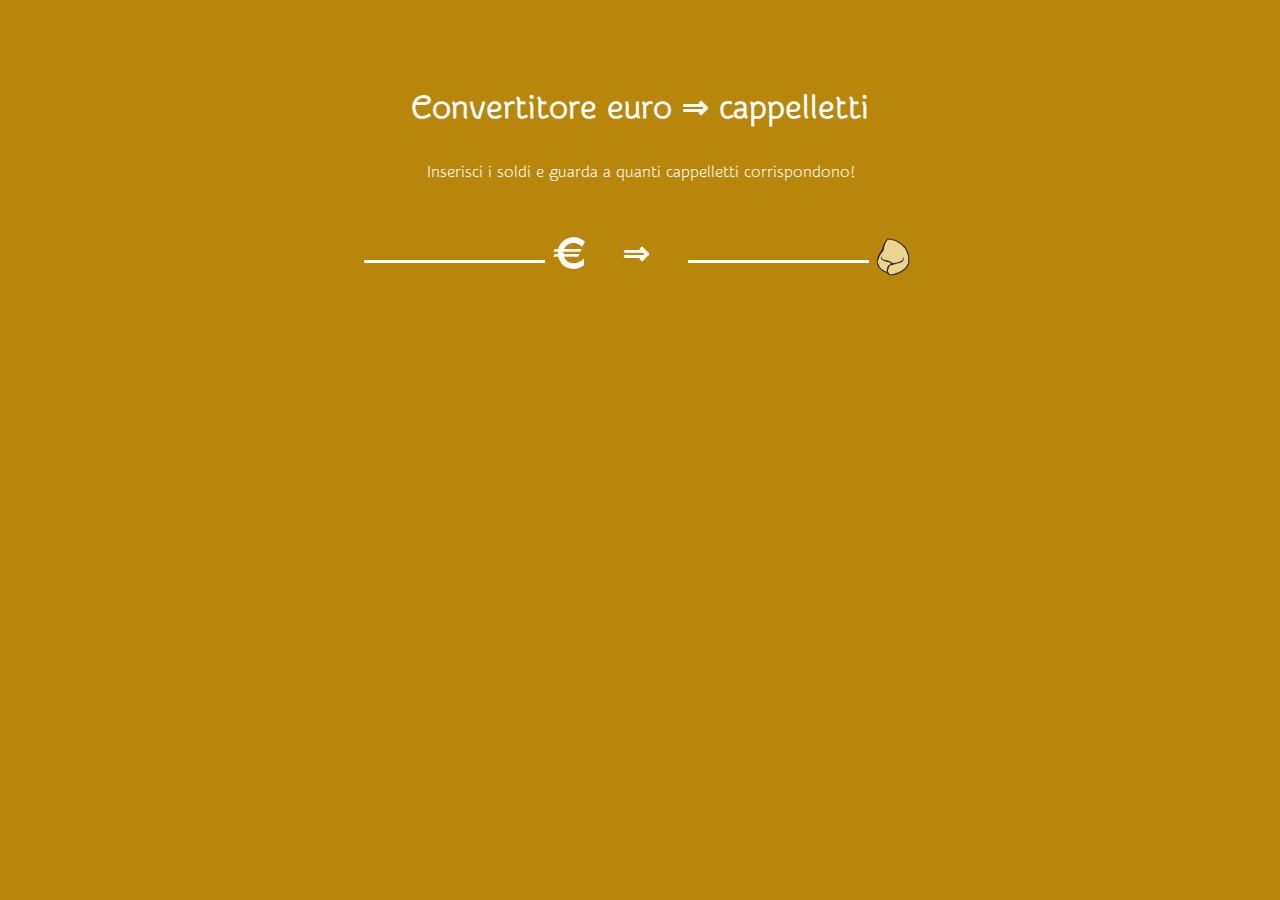
<file: cappelletti-converter/index.html>
<!DOCTYPE html>
<html lang="en">
  <head>
    <meta charset="UTF-8" />
    <meta name="viewport" content="width=device-width, initial-scale=1.0" />
    <title>Cappelletti Converter</title>
    <link rel="stylesheet" href="style.css" />
    <link
      href="https://fonts.googleapis.com/css2?family=Snippet&display=swap"
      rel="stylesheet"
    />
  </head>
  <body>
    <h1>Convertitore euro &rArr; cappelletti</h1>
<p>Inserisci i soldi e guarda a quanti cappelletti corrispondono!</p>
    <form class="container">
      <div class="box euro">
        <input id="euro" type="text" />
        <img src="./euro.png" alt="euro" />
      </div>

      <button type="submit">&rArr;</button>

      <div class="box cappelletti">
        <input id="cappelletti" type="text" readonly />
        <img
          class="cappelletto-img"
          src="./cappelletto-logo.png"
          alt="cappelletti"
        />
      </div>
    </form>

    <div class="result"></div>

    <script src="app.js"></script>
  </body>
</html>
</file>
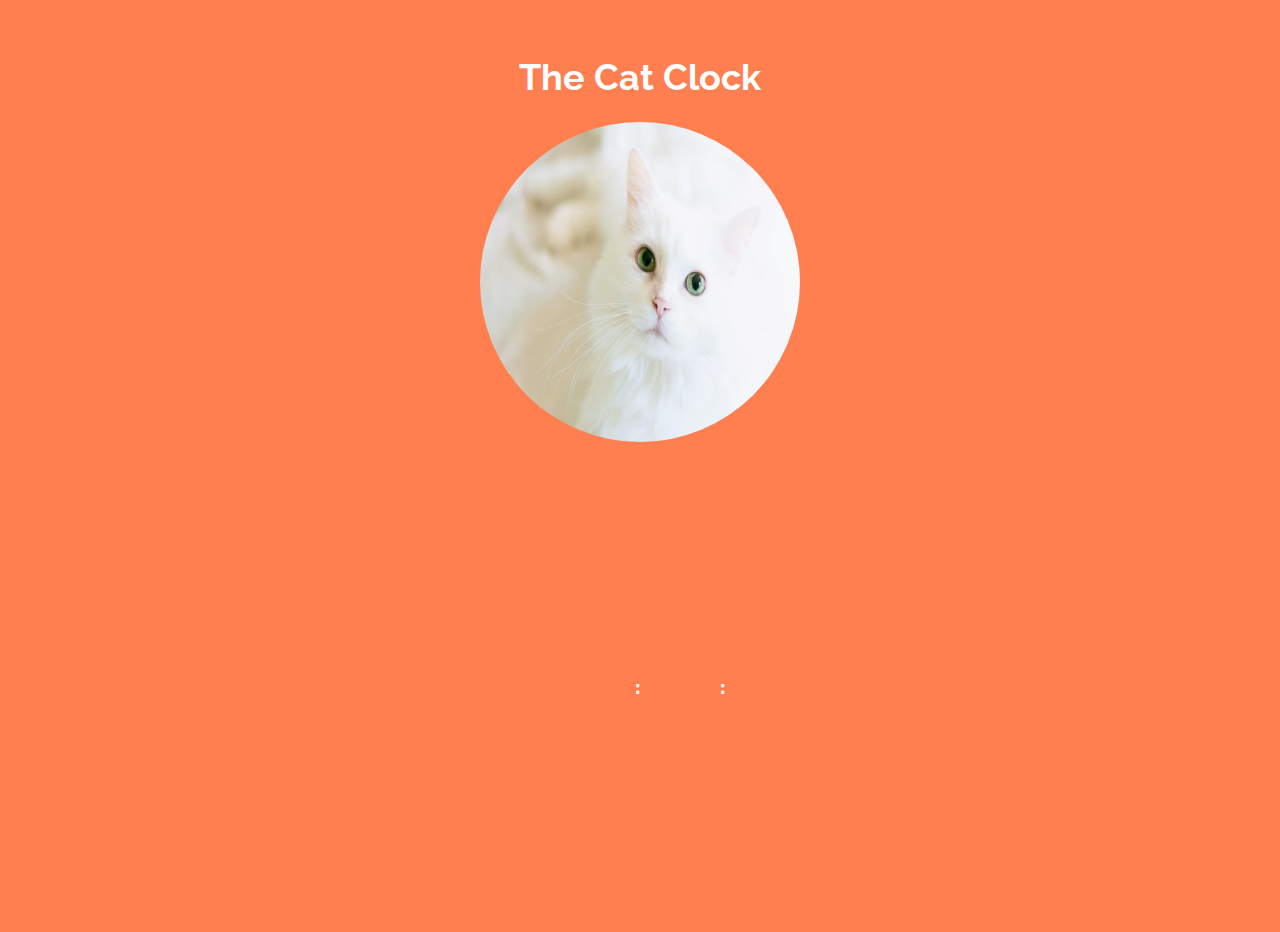
<file: cat-clock/index.html>
<!DOCTYPE html>
<html lang="en">
  <head>
    <meta charset="UTF-8" />
    <meta name="viewport" content="width=device-width, initial-scale=1.0" />
    <link rel="stylesheet" href="./style.css" />
    <link
      href="https://fonts.googleapis.com/css2?family=Raleway:wght@500&display=swap"
      rel="stylesheet"
    />
    <title>The Cat Clock</title>
  </head>
  <body>
    <h1>The Cat Clock</h1>
    <div class="image-box"></div>
    <div class="container">
      <div class="box">
        <p class="day"></p>
      </div>
      <div class="box">
        <p class="hours"></p>
      </div>
      <span>:</span>
      <div class="box">
        <p class="minutes"></p>
      </div>
      <span>:</span>
      <div class="box">
        <p class="seconds"></p>
      </div>
    </div>
    <script src="./app.js"></script>
  </body>
</html>
</file>
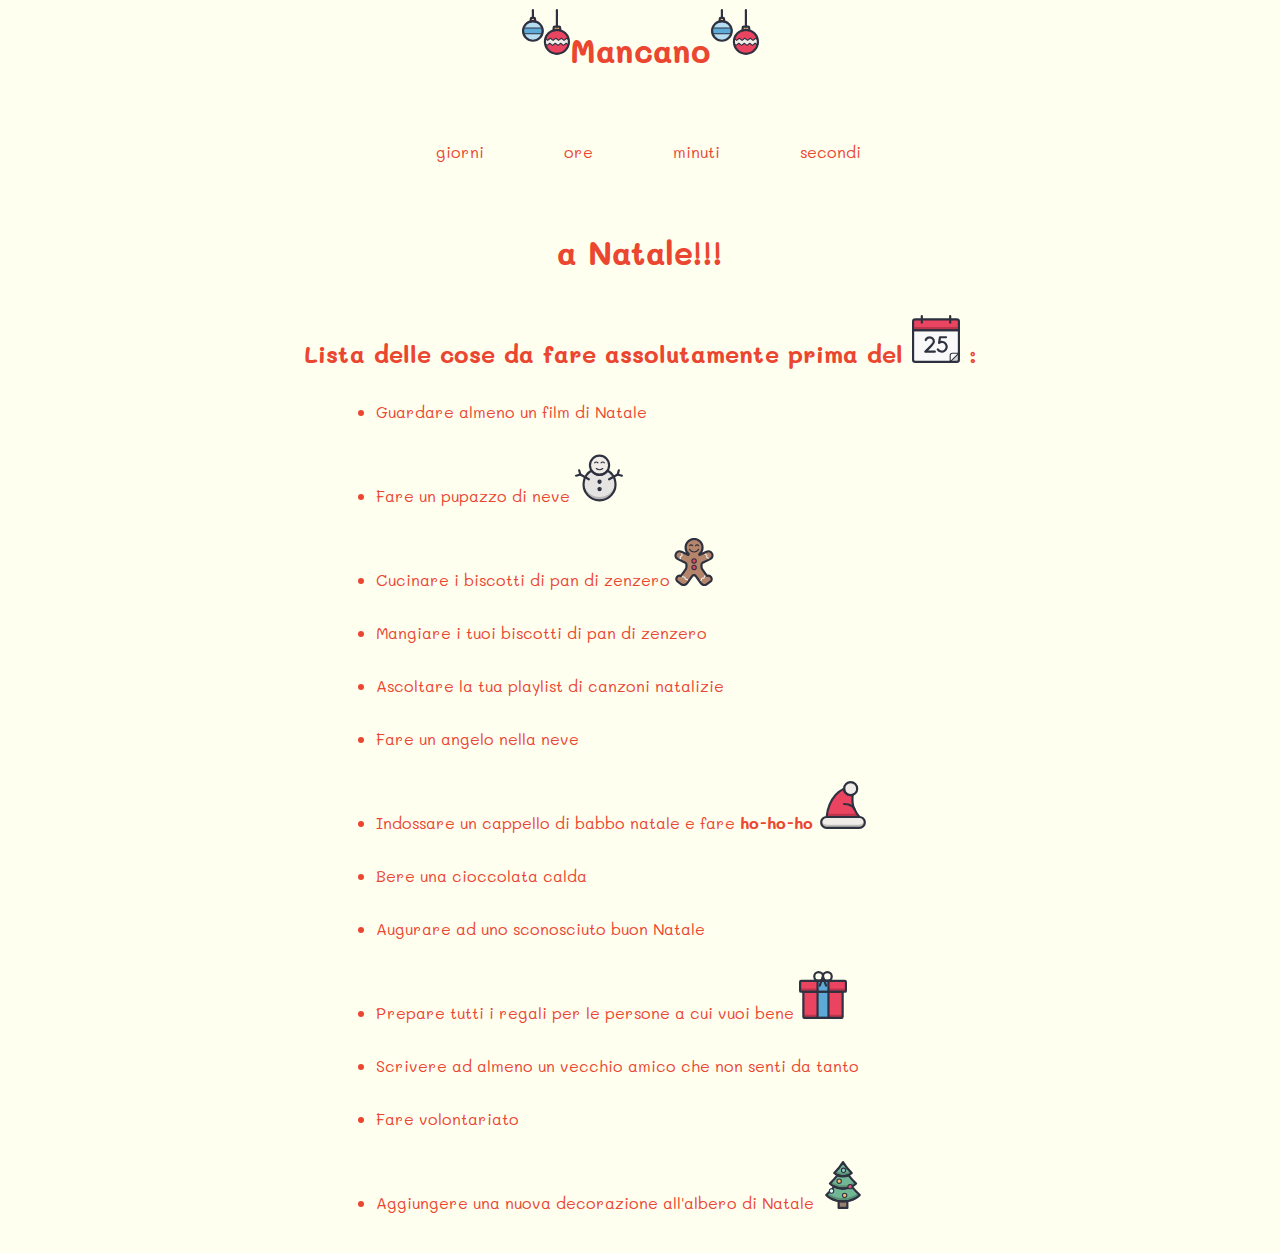
<file: Christmas-countdown/index.html>
<!DOCTYPE html>
<html lang="en">
  <head>
    <meta charset="UTF-8" />
    <meta name="viewport" content="width=device-width, initial-scale=1.0" />
    <link rel="stylesheet" href="./style.css" />
    <link
      href="https://fonts.googleapis.com/css2?family=Poppins:wght@300;400&display=swap"
      rel="stylesheet"
    />
    <link
      href="https://fonts.googleapis.com/css2?family=Mali:wght@500&display=swap"
      rel="stylesheet"
    />
    <title>Christams Count Down</title>
  </head>
  <body>
    <div class="title">
      <img src="./icons/baubles.svg" alt="" />
      <h1>Mancano</h1>
      <img src="./icons/baubles.svg" alt="" />
    </div>

    <div class="container">
      <div class="box days-box">
        <div class="days"></div>
        <p>giorni</p>
      </div>

      <div class="box hours-box">
        <div class="hours"></div>
        <p>ore</p>
      </div>

      <div class="box minutes-box">
        <div class="minutes"></div>
        <p>minuti</p>
      </div>

      <div class="box seconds-box">
        <div class="seconds"></div>
        <p>secondi</p>
      </div>
    </div>
    <h1>a Natale!!!</h1>

    <div class="todo-container">
      <h2>
        Lista delle cose da fare assolutamente prima del
        <img src="./icons/calendar-25.svg" alt="" /> :
      </h2>
      <ul>
        <li>Guardare almeno un film di Natale</li>
        <li>
          Fare un pupazzo di neve <img src="./icons/snowman.svg" alt="" />
        </li>
        <li>
          Cucinare i biscotti di pan di zenzero<img
            src="./icons/gingerbread-man.svg"
            alt=""
          />
        </li>
        <li>Mangiare i tuoi biscotti di pan di zenzero</li>
        <li>Ascoltare la tua playlist di canzoni natalizie</li>
        <li>Fare un angelo nella neve</li>
        <li>
          Indossare un cappello di babbo natale e fare
          <strong>ho-ho-ho</strong>
          <img src="./icons/santas-hat.svg" alt="" />
        </li>
        <li>Bere una cioccolata calda</li>
        <li>Augurare ad uno sconosciuto buon Natale</li>
        <li>
          Prepare tutti i regali per le persone a cui vuoi bene
          <img src="./icons/gift-1.svg" alt="" />
        </li>
        <li>Scrivere ad almeno un vecchio amico che non senti da tanto</li>
        <li>Fare volontariato</li>
        <li>
          Aggiungere una nuova decorazione all'albero di Natale
          <img src="./icons/christmas-tree-2.svg" alt="" />
        </li>
      </ul>
    </div>

    <script src="./app.js"></script>
  </body>
</html>
</file>
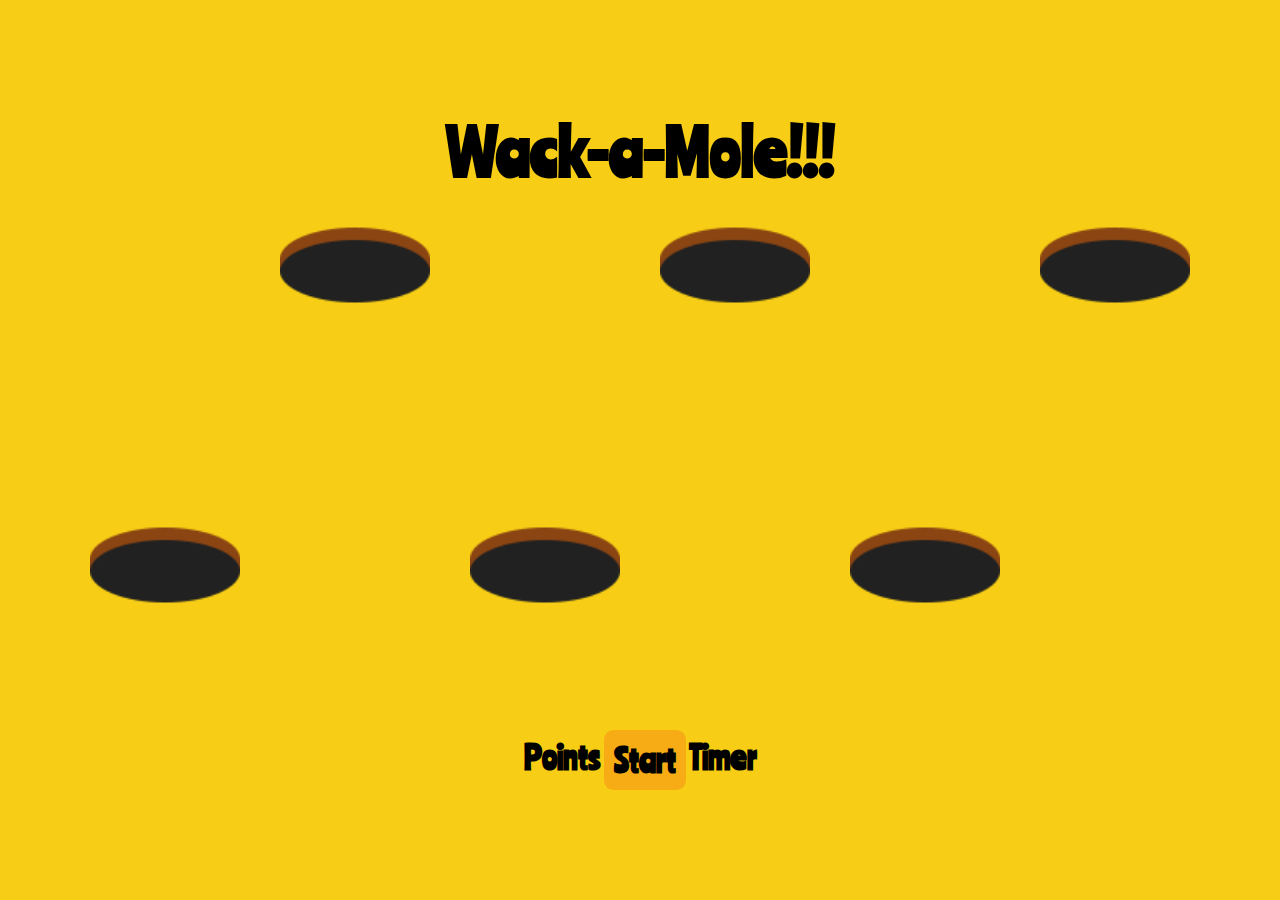
<file: Whack-a-Mole/index.html>
<!DOCTYPE html>
<html lang="en" dir="ltr">
  <head>
    <meta charset="utf-8" />
    <script src="app.js" charset="utf-8"></script>
    <link rel="stylesheet" href="css/style.css" />
    <link
      href="https://fonts.googleapis.com/css2?family=Ranchers&display=swap"
      rel="stylesheet"
    />
    <title>Whack-a-Mole</title>
  </head>
  <body>
    <h1>Wack-a-Mole!!!</h1>

    <div id="content" class="content">
      <div id="0" class="bush" style="grid-column: 2; grid-row: 1">
        <img class="bush-img" src="img\hole.png" alt="bush" />
        <img class="bomb" onclick="error(this)" src="img/bomb.png" />
        <img
          class="mole"
          onclick="removeMoleByClick(this)"
          src="img/mole.png"
        />
      </div>
      <div id="1" class="bush" style="grid-column: 4; grid-row: 1">
        <img class="bush-img" src="img\hole.png" alt="bush" />
        <img class="bomb" onclick="error(this)" src="img/bomb.png" />
        <img
          class="mole"
          onclick="removeMoleByClick(this)"
          src="img/mole.png"
        />
      </div>
      <div id="2" class="bush" style="grid-column: 6; grid-row: 1">
        <img class="bush-img" src="img\hole.png" alt="bush" />
        <img class="bomb" onclick="error(this)" src="img/bomb.png" />
        <img
          class="mole"
          onclick="removeMoleByClick(this)"
          src="img/mole.png"
        />
      </div>
      <div id="3" class="bush" style="grid-column: 1; grid-row: 2">
        <img class="bush-img" src="img\hole.png" alt="bush" />
        <img class="bomb" onclick="error(this)" src="img/bomb.png" />
        <img
          class="mole"
          onclick="removeMoleByClick(this)"
          src="img/mole.png"
        />
      </div>
      <div id="4" class="bush" style="grid-column: 3; grid-row: 2">
        <img class="bush-img" src="img\hole.png" alt="bush" />
        <img class="bomb" onclick="error(this)" src="img/bomb.png" />
        <img
          class="mole"
          onclick="removeMoleByClick(this)"
          src="img/mole.png"
        />
      </div>
      <div id="5" class="bush" style="grid-column: 5; grid-row: 2">
        <img class="bush-img" src="img\hole.png" alt="bush" />
        <img class="bomb" onclick="error(this)" src="img/bomb.png" />
        <img
          class="mole"
          onclick="removeMoleByClick(this)"
          src="img/mole.png"
        />
      </div>
    </div>
    <div>
      <span id="points">Points</span>
      <button class="btn" id="btn" onclick="startGame()">Start</button>
      <span id="timer">Timer</span>
    </div>
  </body>
</html>
</file>
<file: cappelletti-converter/style.css>
html {
  margin: 0;
  padding: 0;
  box-sizing: border-box;
}

body {
  display: flex;
  flex-direction: column;
  justify-content: center;
  align-items: center;
  font-family: "Snippet", sans-serif;
  background-color: DARKGOLDENROD;
  color: white;
}

.container {
  margin: auto;
  display: flex;
}

.box {
  margin: 2rem;
  display: flex;
  flex-direction: row;
  align-items: center;
  justify-content: center;
}

.cappelletto-img {
  height: 3rem;
  width: 3rem;
}

.euro img {
  height: 2rem;
  width: 2rem;
  margin-left: 0.5rem;
}

h1 {
  margin-top: 5rem;
}

button {
  margin: auto;
  border: none;
  color: inherit;
  font-weight: bolder;
  font-size: xx-large;

  background-color: inherit;
  cursor: pointer;
}

button:hover {
  color: gold;
}

button:focus,
input:focus {
  outline: none;
}

a {
  color: inherit;
  text-decoration: none;
  font-weight: bolder;
}

.result {
  width: 50%;
  justify-content: center;
  align-items: center;
  margin: auto;
}

input {
  -webkit-appearance: none;
  -moz-appearance: none;
  appearance: none;
  background-color: inherit;
  border: none;
  border-bottom: 3px solid white;
  color: inherit;
}

input:hover,
input:focus {
  background-color: goldenrod;
}
</file>
<file: cat-clock/style.css>
body {
  margin: 0;
  padding: 0;
  box-sizing: border-box;
  display: flex;
  flex-direction: column;
  justify-content: center;
  align-items: center;
  background-color: coral;
  color: white;
  height: 100vh;
  font-family: "Raleway", sans-serif;
  font-size: large;
  font-weight: 900;
  margin-top: 2rem;
  overflow: hidden;
}

.container {
  display: flex;
  flex-direction: row;
  margin: auto;
  align-items: center;
  justify-content: center;
}

.container .box {
  display: flex;
  flex-direction: column;
  align-items: center;
  justify-content: center;
  margin: 1rem;
  height: 4.5rem;
  width: 3rem;
}

.image-box img {
  border-radius: 100%;
  height: 20rem;
  width: 20rem;
  transition: all 1s ease;
}

.image-box img:hover {
  height: 25rem;
  width: 25rem;
  transition: all 1s ease;
}

.image-box {
  border-radius: 100%;
  display: flex;
  flex-direction: column;
  align-items: center;
  justify-content: center;
}
</file>
<file: Christmas-countdown/style.css>
html {
  padding: 0;
  margin: 0;
  box-sizing: border-box;
}

body {
  background-color: ivory;
  display: flex;
  flex-direction: column;
  justify-items: center;
  align-items: center;
  color: #ea4630;
  font-family: "Mali", cursive;
}

.container {
  display: flex;
  flex-direction: row;
  justify-content: center;
  width: 100%;
  height: 10%;
}

.box {
  background-color: inherit;
  display: flex;
  flex-direction: row;
  justify-content: center;
  align-items: center;
  height: 25%;
  margin: 2rem;
}

.box div {
  margin-right: 1rem;
  font-size: xx-large;
}

.title {
  display: flex;
  flex-direction: row;
}

li {
  margin: 2rem;
  cursor: pointer;
}

.completed {
  text-decoration: line-through;
}

img {
  height: 3rem;
  width: 3rem;
}
</file>
<file: Whack-a-Mole/css/style.css>
* {
  margin: 0;
  padding: 0;
  box-sizing: border-box;
}

body {
  height: 100vh;
  display: flex;
  justify-content: center;
  flex-direction: column;
  align-items: center;
  background: #f7ce15;
  color: black;
  font-weight: 600;
  font-size: xx-large;
  font-family: "Ranchers", cursive;
}

a {
  color: black;
}

h1 {
  cursor: default;
}

.content {
  height: 60vh;
  display: grid;
  grid-template-columns: repeat(6, auto);
  grid-template-rows: repeat(2, auto);
  grid-row-gap: 60px;
  grid-column-gap: 40px;
  cursor: url(hammer.svg), auto !important;
}

.btn {
  display: inline;
  text-align: center;
  vertical-align: middle;
  padding: 10px;
  background-color: #f7ac15;
  border: transparent;
  border-radius: 0.6rem;
  font-weight: 600;
  font-size: xx-large;
  font-family: inherit;
  cursor: pointer;
}

.btn:hover {
  background-color: #f39c12;
}
.btn:focus {
  outline: none;
}

.bush {
  height: 150px;
  width: 150px;
  justify-content: center;
  align-items: center;
}

.bush-img {
  height: 150px;
  width: 150px;
  z-index: 0;
  position: absolute;
  overflow: hidden;
}

.mole,
.bomb {
  height: 130px;
  width: 130px;
  z-index: 1;
  position: absolute;
  overflow: hidden;
  padding-bottom: 20px;
  padding-left: 20px;
  display: none;
}

span {
  cursor: default;
}
</file>
